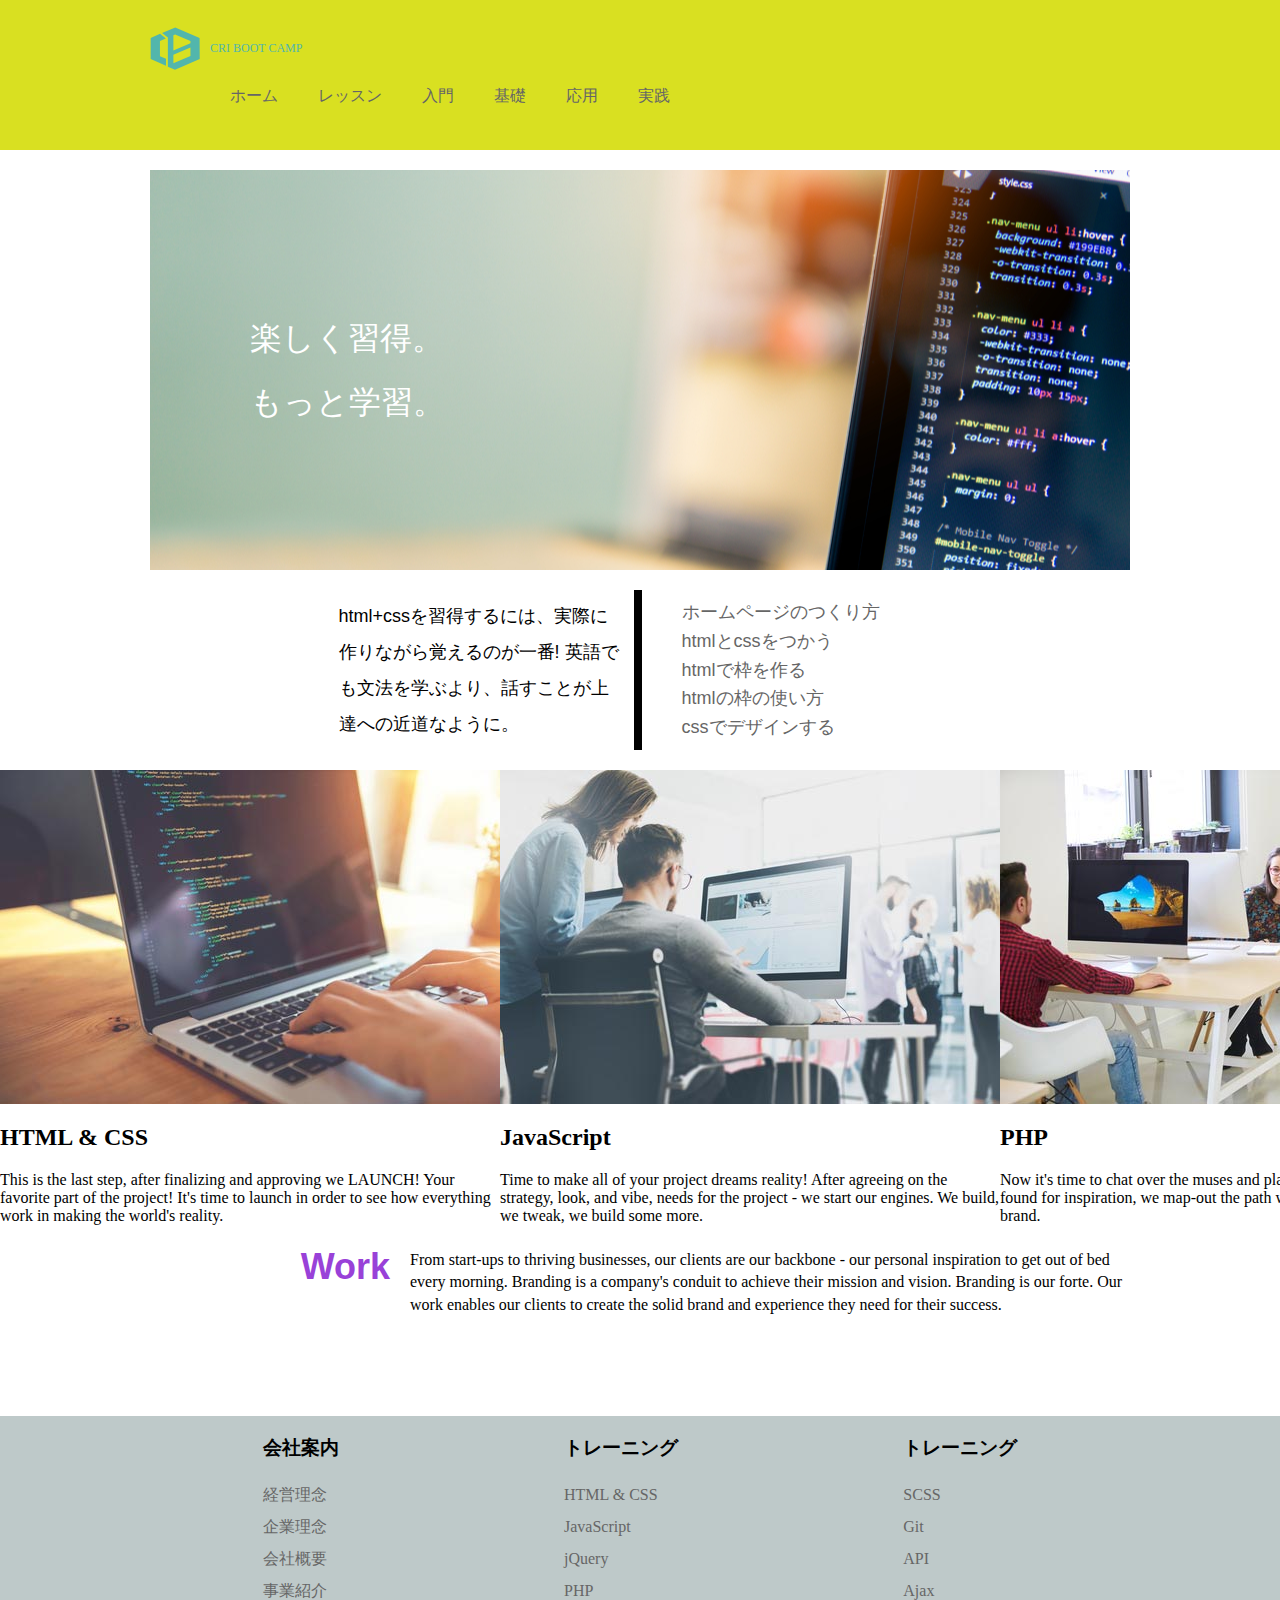
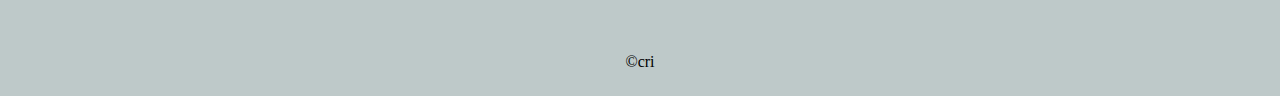
<file: src/index.html>
<!-- <!DOCTYPE html>
<html lang="en">
<head>
  <meta charset="UTF-8">
  <meta name="viewport" content="width=device-width, initial-scale=1.0">
  <title>Document</title>
</head>
<body>
  
</body>
</html> -->
<html lang="ja">
  <head>
    <meta charset="UTF-8">
    <title>練習</title>
    <link rel="stylesheet" href="style_test.css">
  </head>
  <body>
    <div class="header">
    <div class="header_contents">
      <div class="logo">
        <img src="../img/cbc_icon.svg" alt="">
          CRI BOOT CAMP
      </div>  
      <div class="navi">
        <ul>
          <li><a href="page1.html">ホーム</a></li>
          <li><a href="page2.html">レッスン</a></li>
          <li><a href="page3.html">入門</a></li>
          <li><a href="page4.html">基礎</a></li>
          <li><a href="page5.html">応用</a></li>
          <li><a href="page.html">実践</a></li>
        </ul>
      </div>
    </div>
    </div>
    <div class="contents">
      <div class="visual">
          <h1 class="copy">
            楽しく習得。<br>  
            もっと学習。
          </h1>
      </div>
      <div class="text_wrapper">
        <div class="text">
          html+cssを習得するには、実際に作りながら覚えるのが一番!
          英語でも文法を学ぶより、話すことが上達への近道なように。
        </div>
        <div class="menu">
          <ul>
            <li><a href="page1.html">ホームページのつくり方</a></li>
            <li><a href="page2.html">htmlとcssをつかう</a></li>
            <li><a href="page3.html">htmlで枠を作る</a></li>
            <li><a href="page4.html">htmlの枠の使い方</a></li>
            <li><a href="page5.html">cssでデザインする</a></li>
          </ul>
        </div>
      </div>
    </div>
    <div class="lesson">
      <div class="lesson_item">
        <img src="../img/01.jpg">
        <h2>HTML & CSS</h2>
        <p>This is the last step, after finalizing and approving we LAUNCH! Your favorite part of the project! It's time to launch in order to see how everything work in making the world's reality.</p>
      </div>
      <div class="lesson_item">
        <img src="../img/02.jpg">
        <h2>JavaScript</h2>
        <p>Time to make all of your project dreams reality! After agreeing on the strategy, look, and vibe, needs for the project - we start our engines. We build, we tweak, we build some more.</p>
      </div>
      <div class="lesson_item">
        <img src="../img/03.jpg">
        <h2>PHP</h2>
        <p>Now it's time to chat over the muses and plans! Coming together on what we found for inspiration, we map-out the path we think would be best for your brand.</p>
      </div>
    </div>

    <div class="catchcopy">
      <div class="readcopy">Work</div>
      <div class="bodycopy">
        From start-ups to thriving businesses, our clients are our backbone - our personal inspiration to get out of bed every morning. Branding is a company's conduit to achieve their mission and vision. Branding is our forte. Our work enables our clients to create the solid brand and experience they need for their success.
      </div>
    </div>
    <div class="footer">
      <div class="footer_contents">
        <div class="footer_company">
          <h3>会社案内</h3>
          <ul>
            <li><a href="#">経営理念</a></li>
            <li><a href="#">企業理念</a></li>
            <li><a href="#">会社概要</a></li>
            <li><a href="#">事業紹介</a></li>
          </ul>
        </div>
        <div class="footer_menu">
          <h3>トレーニング</h3>
          <ul>
            <li><a href="#">HTML & CSS</a></li>
            <li><a href="#">JavaScript</a></li>
            <li><a href="#">jQuery</a></li>
            <li><a href="#">PHP</a></li>
          </ul>
        </div>
        <div class="footer_menu">
          <h3>トレーニング</h3>
          <ul>
            <li><a href="#">SCSS</a></li>
            <li><a href="#">Git</a></li>
            <li><a href="#">API</a></li>
            <li><a href="#">Ajax</a></li>
          </ul>
        </div>
      </div>
      <div class="copyright">©cri</div>
    </div>

  </body>
</html>
</file>
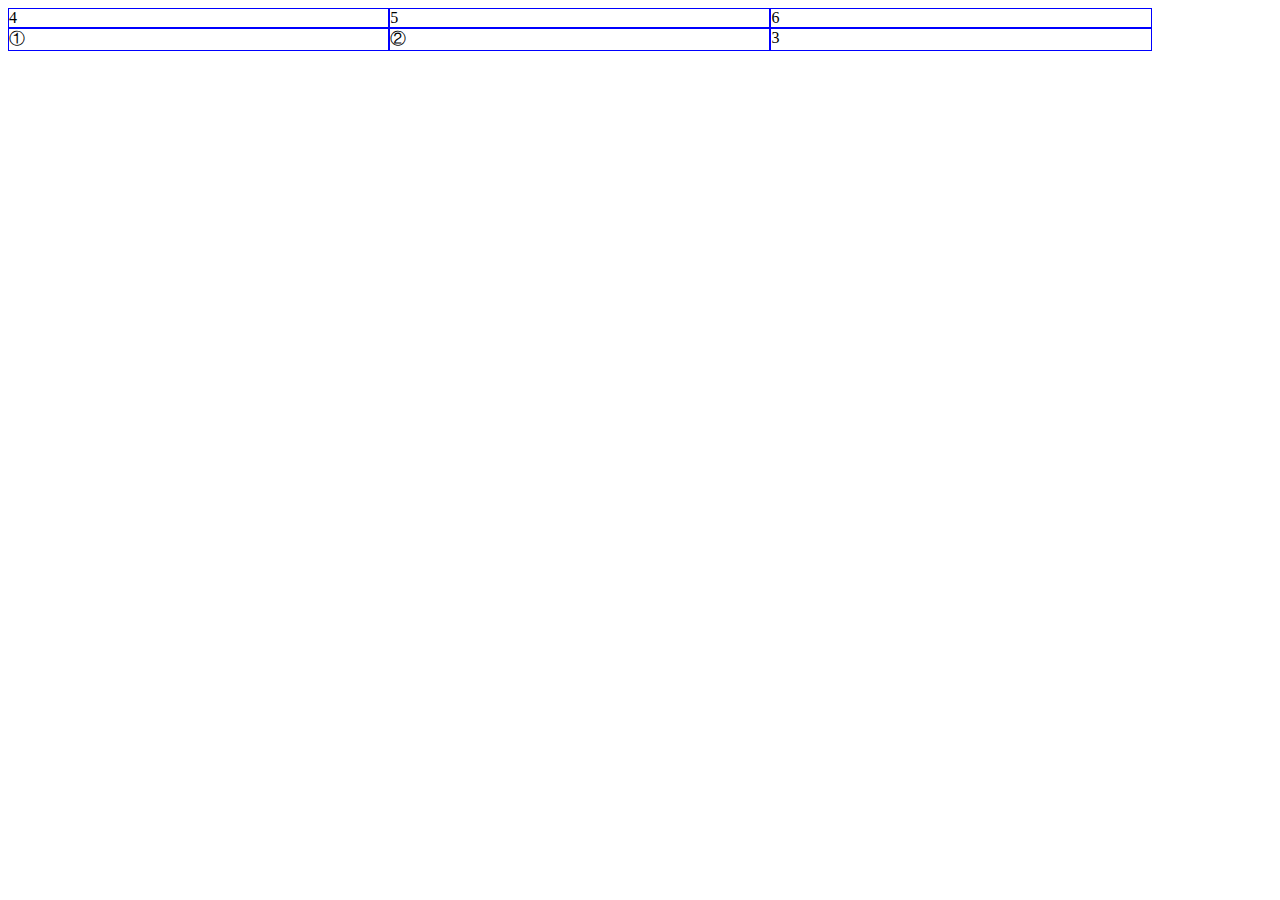
<file: src/index2.html>
<!DOCTYPE html>
<html lang="ja">
<head>
  <meta charset="UTF-8">
  <title>Document</title>
</head>
<body>
<style>
  .container{
  display:flex;
  flex-wrap: wrap-reverse;
}
  .box{
    border: 1px solid blue;
    width: 30%;
  }
  .box2{
    border: 1px solid green;
    width: 30%;
  }
</style>
  <div class="container">
    <div class="box">①</div>
    <div class="box">②</div>
    <div class="box">3</div>
    <div class="box">4</div>
    <div class="box">5</div>
    <div class="box">6</div>


  </div>

  <!-- <div class="container">
    <div class="box">①</div>
    <div class="box2">②</div> -->
  </div>
</body>
</html>
</file>
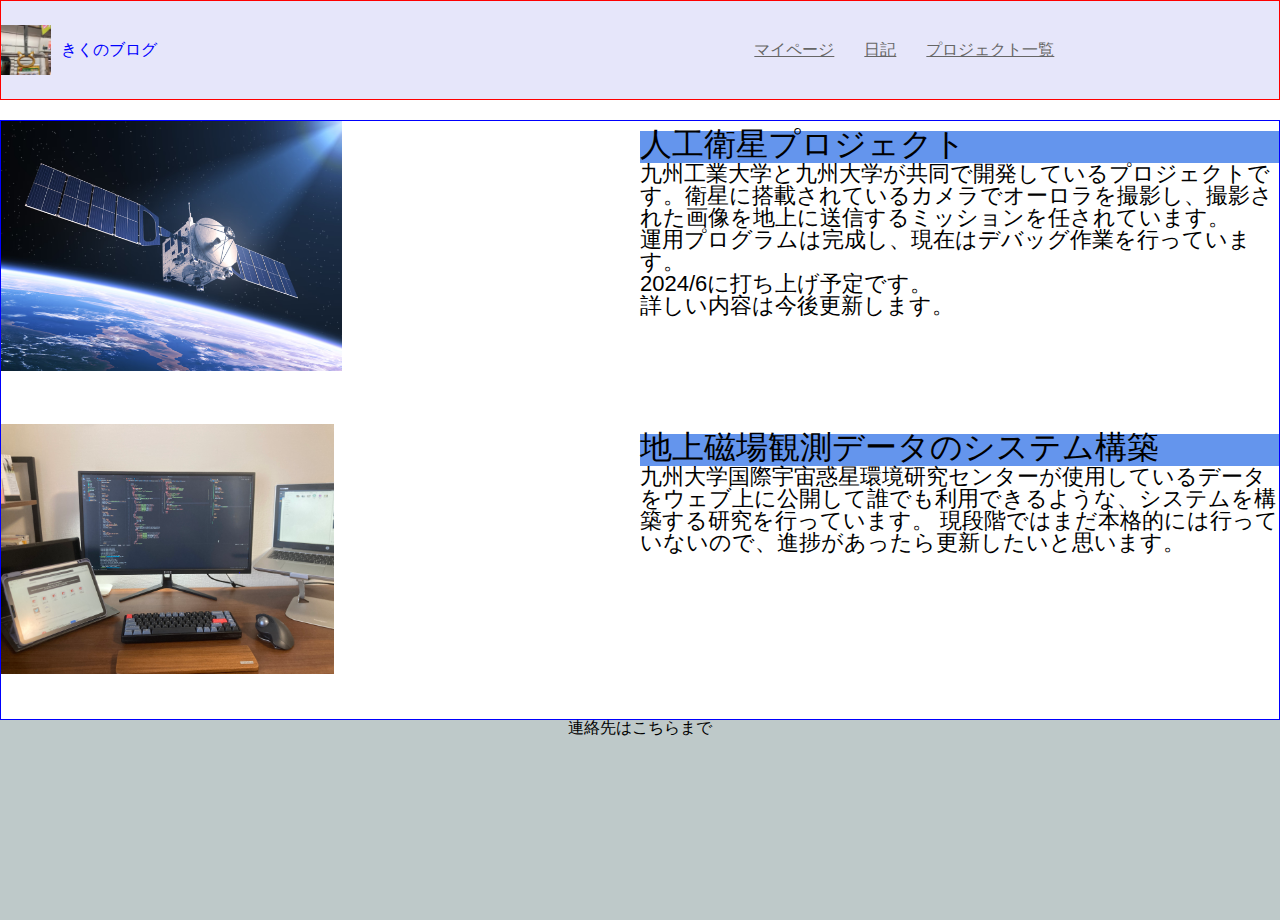
<file: src/introduction.html>
<!DOCTYPE html>
<html lang="ja">
<head>
  <meta charset="UTF-8">
  <title>My Introduction</title>
  <link rel="stylesheet" href="reset.css">
  <link rel="stylesheet" href="style.css">
</head>
<body>
  <header class="header">
    <div class="logo">
      <img src="../img/sonyan.JPG">
        <p>きくのブログ</p>
    </div>
    <div class="header_contents">
      <div class="navi">
        <ul>
          <li><a href="page1.html">マイページ</a></li>
          <li><a href="page2.html">日記</a></li>
          <li><a href="page3.html">プロジェクト一覧</a></li>
        </ul>
      </div>
    </div>
  </header>
  <main class="contents">
    <div class="container">
      <div class="box">
        <img src="../img/satellite.jpg">
      </div>
      <div class="box">
        <p class="title_font">
          人工衛星プロジェクト
          <p class="custom_font">
            九州工業大学と九州大学が共同で開発しているプロジェクトです。衛星に搭載されているカメラでオーロラを撮影し、撮影された画像を地上に送信するミッションを任されています。<br>
            運用プログラムは完成し、現在はデバッグ作業を行っています。<br>
            2024/6に打ち上げ予定です。<br>
            詳しい内容は今後更新します。
          </p>
        </p>
      </div>
      <div class="box">
        <img src="../img/background.jpg">
      </div>
      <div class="box">
        <p class="title_font">地上磁場観測データのシステム構築</p>
          <p class="custom_font"> 
            九州大学国際宇宙惑星環境研究センターが使用しているデータをウェブ上に公開して誰でも利用できるような、システムを構築する研究を行っています。
            現段階ではまだ本格的には行っていないので、進捗があったら更新したいと思います。
          </p>
        </p>
      </div>
    </div>
  </main>
  <footer class="footer">
    <div class="footer_contents">
      <p>連絡先はこちらまで</p>
    </div>
  </footer>
</body>
</html>
</file>
<file: src/style_test.css>
body{
  margin: 0;
}
ul{
  list-style: none;
}
a{
  color: #666;
  text-decoration: none;
}
a:hover{
  color: #00F;
}


.header{
  height: 150px;
  margin-bottom: 20px;
  background-color: #d9e021;
  display: flex;
  align-items: center;
}
.header_contents{
  margin: 0 auto;
  width: 980px;
}
.logo{
  width: 200px;
  color: #52b6ac;
  font-size: 12px;
  display: flex;
  align-items: center;
}
.logo img{
  width: 50px;
  margin-right: 10px;
}

/* ナビゲーション */
.navi{
  margin-left:auto;
}
.navi ul{
  display: flex;
}
.navi li{
  margin-left: 40px;
}

.contents{
  margin: 0 auto;
  width: 980px;
}
.visual{
  height: 400px;
  background: url("../img/top_bg.jpg") no-repeat center center;
  display: flex;
  align-items: center;
}
.copy{
  color: #FFF;
  margin-left: 100px;
  font:normal 32px/2em sans-serif;
}
.text_wrapper{
  height: 200px;
  display: flex;
  justify-content: center;
}
.text{
  width: 280px;
  height: 160px;
  margin-top: 20px;
  padding-right: 15px;
  border-right: 8px solid #000;
  font: normal 18px/2em sans-serif;
  display: flex;
  align-items: center;

}
.menu{
  width: 300px;
  font:normal 18px/1.6em sans-serif;
  display: flex;
  align-items: center;


}

/* 追加コンテンツ */
.lesson{
  display: flex;
}
.lessson_item{
  width: 33%;
  height: 50px;
  margin-top: 100px;
  padding: 0 15px;
  text-align: center;
}
.leeson_item img{
  width: 300px;
}
.catchcopy{
  width: 980px;
  margin: 8px auto 100px;
  display: flex;
}
.readcopy{
  color: #9941D8;
  font: bold 36px/1 sans-serif;
  text-align: right;
  flex: 1;
}
.bodycopy{
  padding-left: 20px;
  font: normal 1em/1.4 serif;
  flex: 3;
}

.footer{
  height: 280px;
  margin-top: 30px;
  background-color: #bec9c9;

}
.footer_contents{
  width: 980px;
  margin: 0 auto;
  display: flex;
  justify-content: space-around;
}

/* リンク集 */
.footer_contents ul{
  padding:0;
  line-height: 2;
}
.copyright{
  text-align: center;
  margin-top: 30px;
}
</file>
<file: src/style.css>
a{
  color: #666;
  text-decoration-style: solid;
}

.header{
  height: 100px;
  margin-bottom: 20px;
  background-color: #e6e6fa;  
  display: flex;
  align-items: center;
  border: 1px solid red;
}
.header_contents{
  margin: 0 auto;
  width: 980px;
}
.navi{
  margin-right: auto;
}
.logo{
  width: 100%;
  color: blue;
  display: flex;
  align-items: center;
}
.logo img{
  width: 50px;
  margin-right: 10px;
}

/* ナビゲーション */
.navi ul{
  display: flex;
}
.navi li{
  margin-left: 30px;
}

.contents{
  height: 600px;
  border: 1px solid blue;
}
.container{
  display: flex;
  flex-wrap: wrap;
  align-content: space-between;
  height: 300px;
}
.box{
  width: 50%;
}
.box img{
  height: 250px;
  margin-bottom: 50px;

}
.title_font{
  font-size: 32px;
  font-family: 'Courier New', Courier, monospace;
  background-color: cornflowerblue;
}
.custom_font{
  font-size: 22px;
  font-family: sans-serif;
}
.box .title_font{
  margin-top: 10px;
}


footer{
  height: 200px;
  /* margin-top: 30px; */
  background-color: #bec9c9;
}
.footer_contents{
  width: 980px;
  margin: 0 auto;
  display: flex;
  justify-content: space-around;
}
</file>
